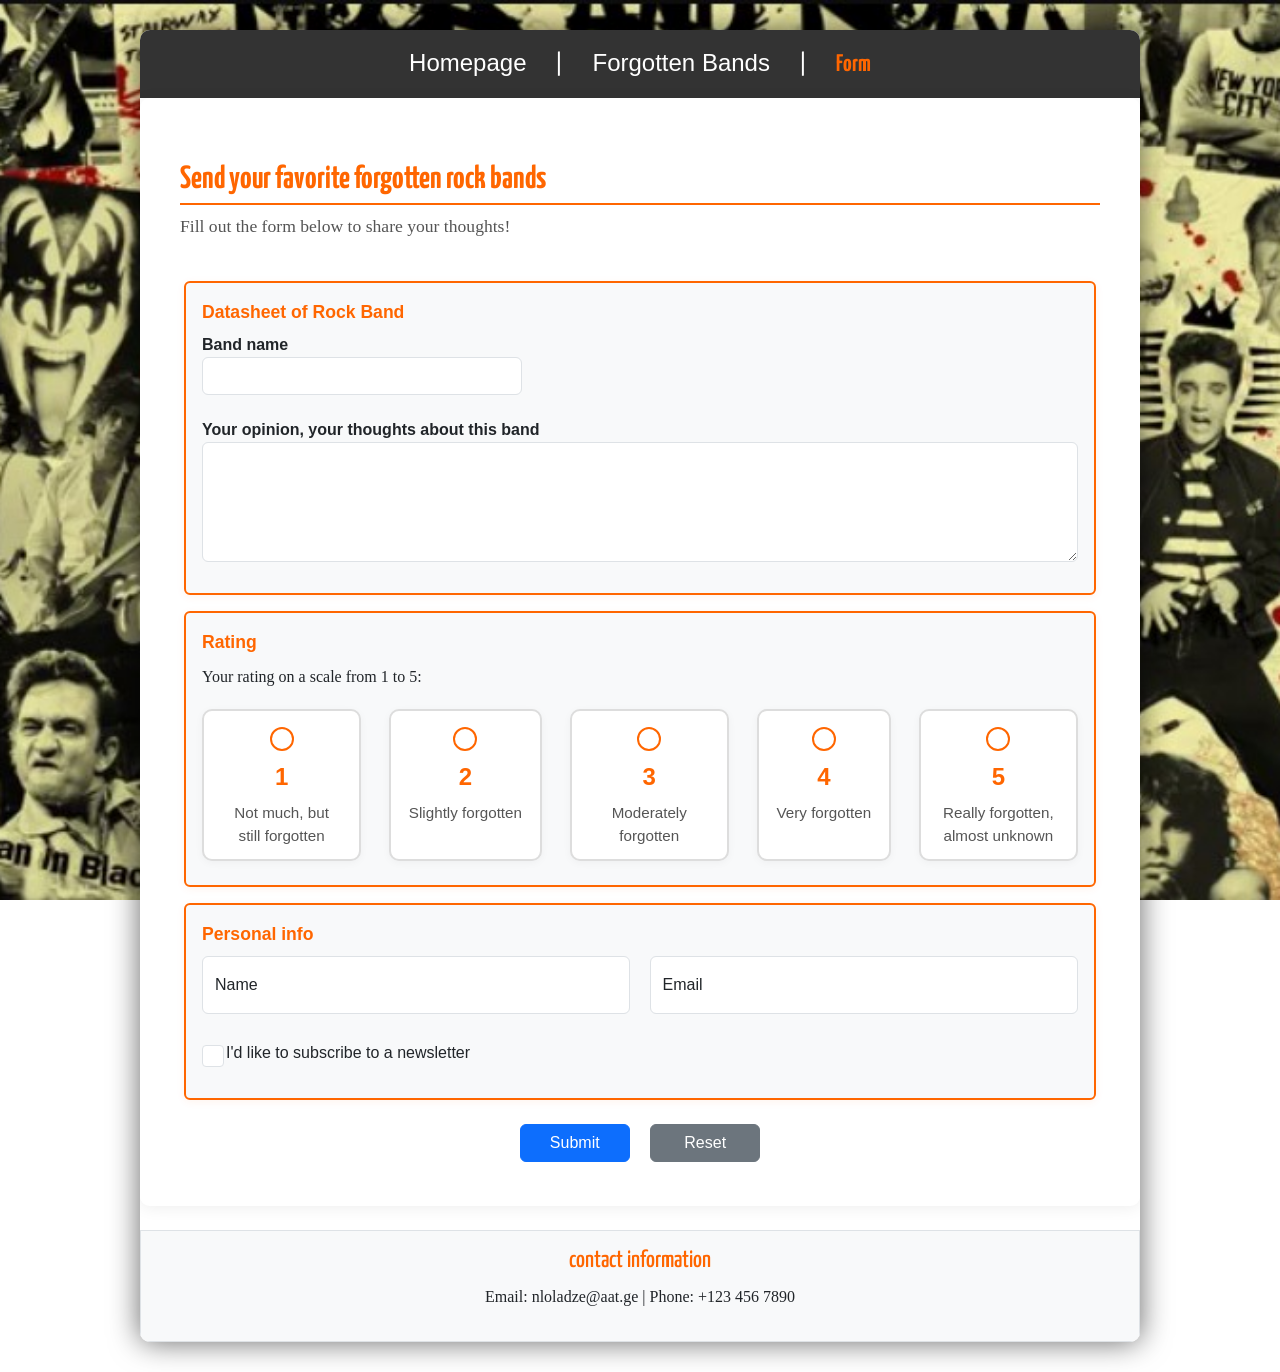
<file: form.html>
<!DOCTYPE html>
<html lang="en">
  <head>
    <meta charset="utf-8" >
    <title>Form - Forgotten Rock Bands</title>
    <!-- Bootstrap CSS -->
    <link
      href="https://cdn.jsdelivr.net/npm/bootstrap@5.3.3/dist/css/bootstrap.min.css"
      rel="stylesheet"
      integrity="sha384-QWTKZyjpPEjISv5WaRU9OFeRpok6YctnYmDr5pNlyT2bRjXh0JMhjY6hW+ALEwIH"
      crossorigin="anonymous"
    >
    <link rel="stylesheet" href="css/base.css" >
    <link rel="stylesheet" href="css/page-form.css" >
  </head>

  <body>
    <a href="#main-content" class="skip-link">Skip to main content</a>
    <div class="content-wrapper">
      <header>
        <nav id="mainmenu">
          <a href="index.html">Homepage</a> |
          <a href="forgotten-bands.html">Forgotten Bands</a> | <b>Form</b>
        </nav>
      </header>

      <main id="main-content">
        <div class="form-wrapper">
          <div class="form-header px-3">
            <h2>Send your favorite forgotten rock bands</h2>
            <p>Fill out the form below to share your thoughts!</p>
          </div>

          <div class="form-content bg-white">
            <form
              action="mailto:nloladze@aat.ge"
              method="post"
              enctype="text/plain"
              class="bg-white"
            >
              <fieldset class="border rounded bg-light p-3 mb-3">
                <legend>Datasheet of Rock Band</legend>
                <label for="band-name"><strong>Band name</strong></label>
                <input
                  type="text"
                  id="band-name"
                  name="band-name"
                  class="form-control band-name-input"
                  required
                  maxlength="50"
                  size="30"
                >
                <label for="opinion" class="mt-2"
                  ><strong
                    >Your opinion, your thoughts about this band</strong
                  ></label
                >
                <textarea
                  id="opinion"
                  name="opinion"
                  class="form-control opinion-textarea"
                  rows="4"
                  maxlength="2000"
                ></textarea>
              </fieldset>

              <fieldset class="border rounded bg-light p-3 mb-3">
                <legend>Rating</legend>
                <p>Your rating on a scale from 1 to 5:</p>
                <div
                  class="rating-modern-group"
                  role="radiogroup"
                  aria-label="Band rating"
                >
                  <label class="rating-modern-option">
                    <input
                      type="radio"
                      id="rate1"
                      name="rating"
                      value="1"
                      aria-label="1 - Not much, but still forgotten"
                    >
                    <span class="rating-value">1</span>
                    <span class="rating-desc">Not much, but still forgotten</span>
                  </label>
                  <label class="rating-modern-option">
                    <input
                      type="radio"
                      id="rate2"
                      name="rating"
                      value="2"
                      aria-label="2 - Slightly forgotten"
                    >
                    <span class="rating-value">2</span>
                    <span class="rating-desc">Slightly forgotten</span>
                  </label>
                  <label class="rating-modern-option">
                    <input
                      type="radio"
                      id="rate3"
                      name="rating"
                      value="3"
                      aria-label="3 - Moderately forgotten"
                    >
                    <span class="rating-value">3</span>
                    <span class="rating-desc">Moderately forgotten</span>
                  </label>
                  <label class="rating-modern-option">
                    <input
                      type="radio"
                      id="rate4"
                      name="rating"
                      value="4"
                      aria-label="4 - Very forgotten"
                    >
                    <span class="rating-value">4</span>
                    <span class="rating-desc">Very forgotten</span>
                  </label>
                  <label class="rating-modern-option">
                    <input
                      type="radio"
                      id="rate5"
                      name="rating"
                      value="5"
                      aria-label="5 - Really forgotten, almost unknown"
                    >
                    <span class="rating-value">5</span>
                    <span class="rating-desc"
                      >Really forgotten, almost unknown</span
                    >
                  </label>
                </div>
              </fieldset>

              <fieldset class="border rounded bg-light p-3">
                <legend>Personal info</legend>
                <div class="personal-info-grid">
                  <div class="form-floating">
                    <input
                      type="text"
                      id="name"
                      name="name"
                      class="form-control"
                      required
                      maxlength="30"
                      size="20"
                      placeholder="Name"
                    >
                    <label for="name">Name</label>
                  </div>
                  <div class="form-floating">
                    <input
                      type="email"
                      id="email"
                      name="email"
                      class="form-control"
                      required
                      maxlength="40"
                      size="25"
                      placeholder="Email"
                    >
                    <label for="email">Email</label>
                  </div>
                </div>
                <div class="form-check mt-2">
                  <input
                    class="form-check-input"
                    type="checkbox"
                    id="newsletter"
                    name="newsletter"
                  >
                  <label class="form-check-label" for="newsletter"
                    >I'd like to subscribe to a newsletter</label
                  >
                </div>
              </fieldset>

              <div class="text-center mt-3">
                <button type="submit" class="btn btn-primary">Submit</button>
                <button type="reset" class="btn btn-secondary">Reset</button>
              </div>
            </form>
          </div>
        </div>
      </main>
      <footer class="mt-4 p-3 bg-light border">
        <h4>contact information</h4>
        <p>Email: nloladze@aat.ge | Phone: +123 456 7890</p>
      </footer>
    </div>

    <script src="https://cdn.jsdelivr.net/npm/bootstrap@5.3.3/dist/js/bootstrap.bundle.min.js"></script>
    
  </body>
</html>
</file>
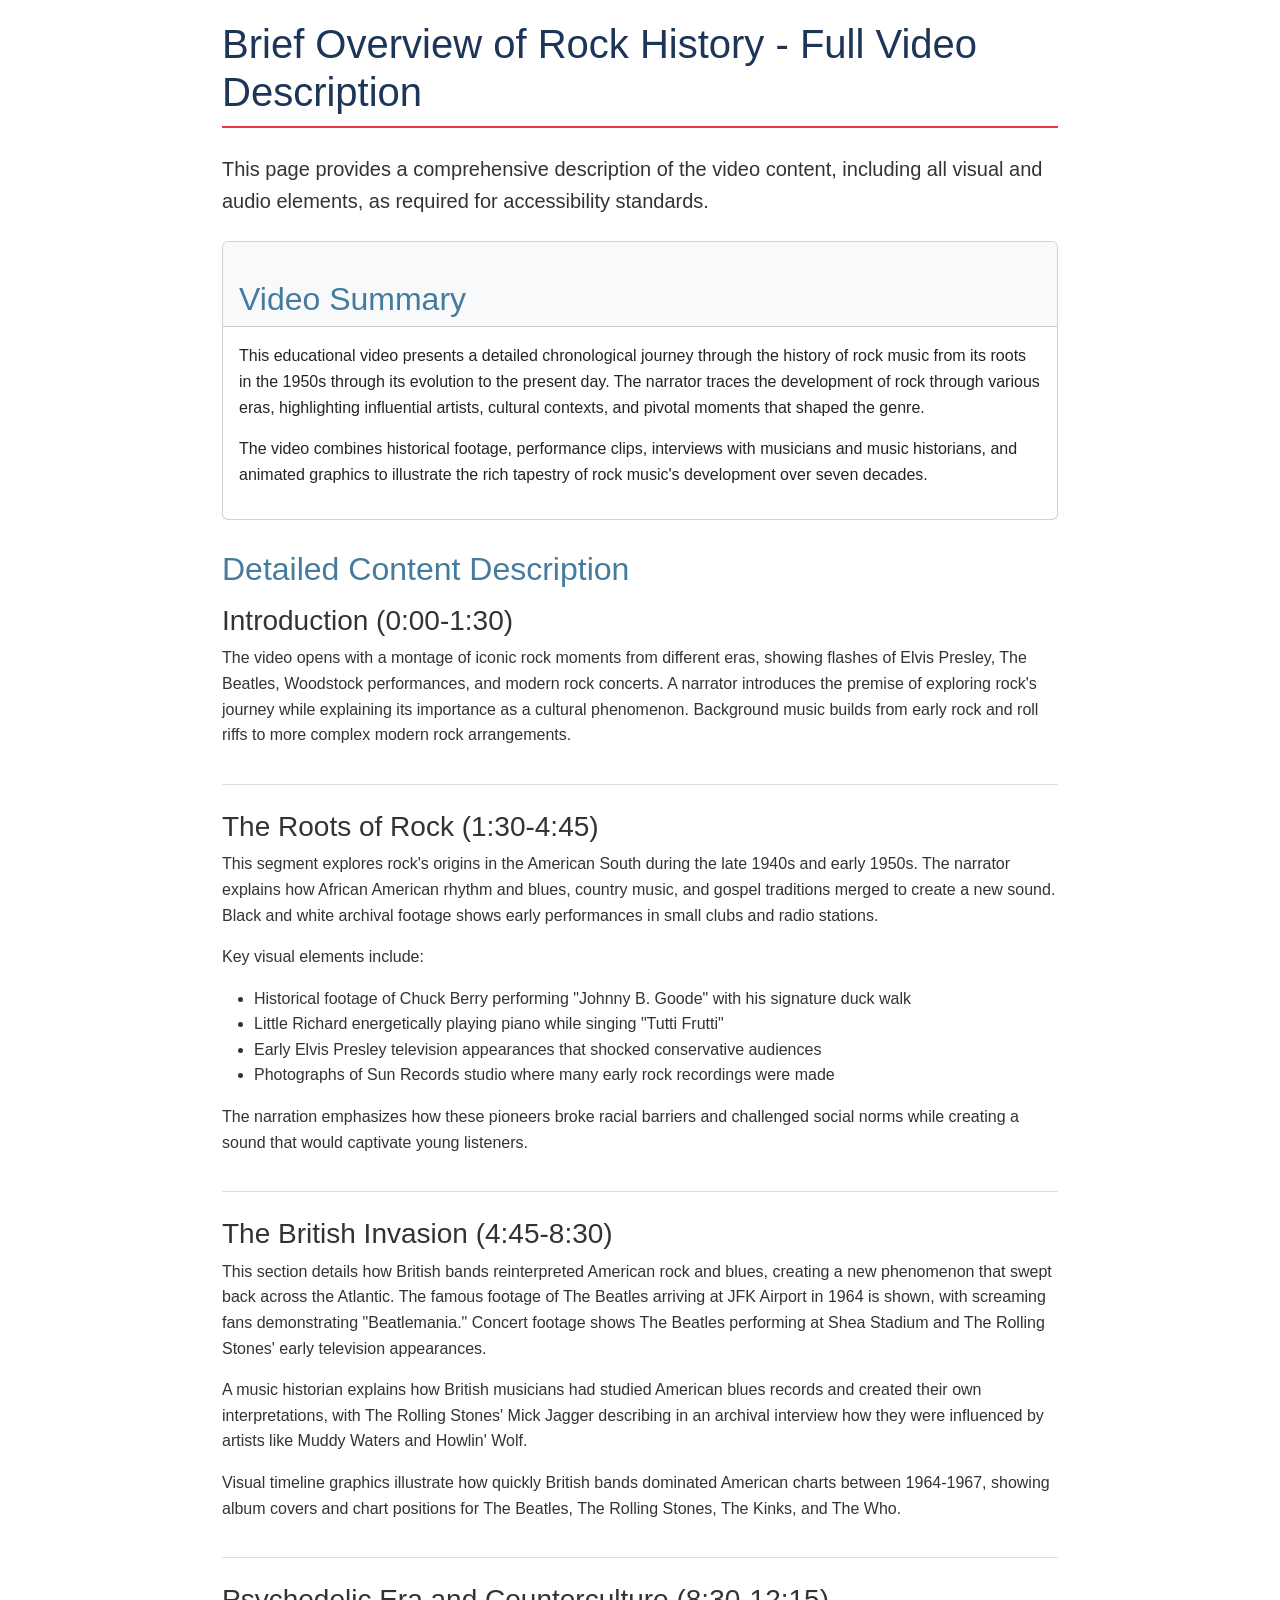
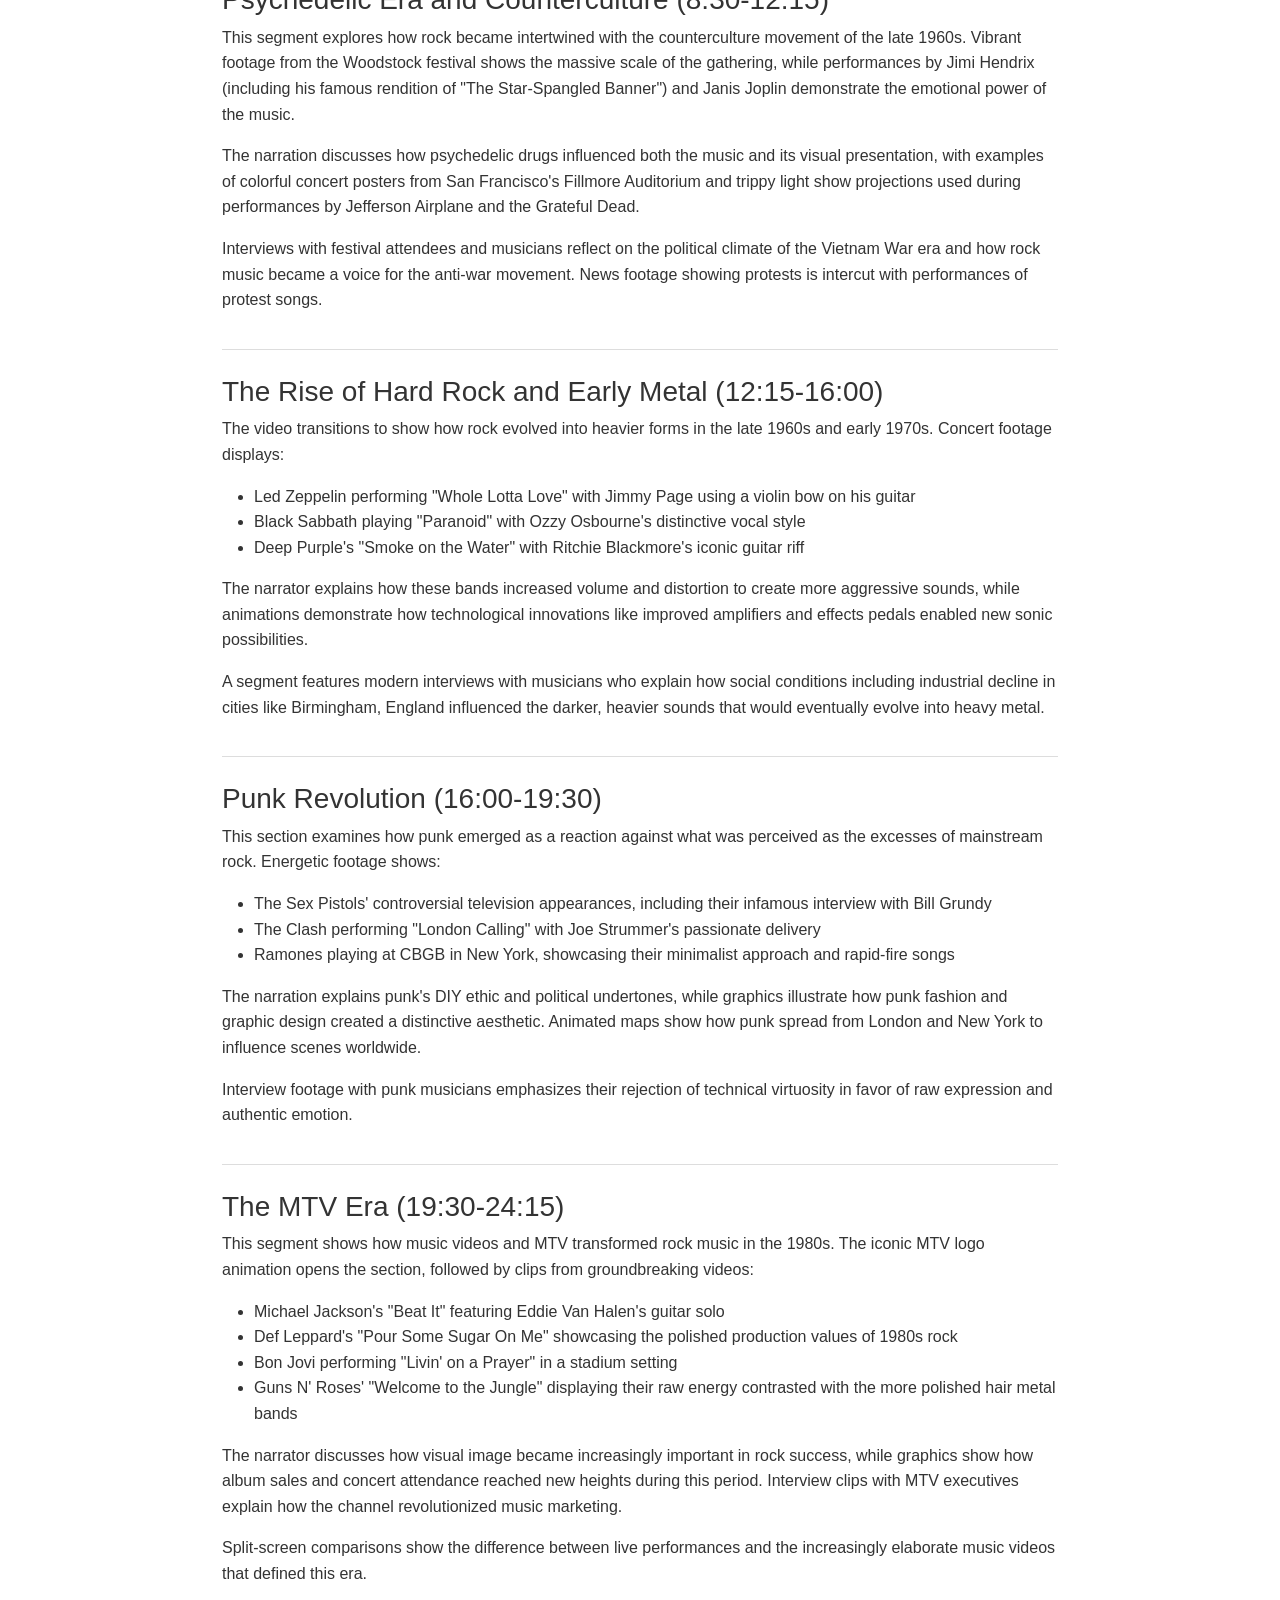
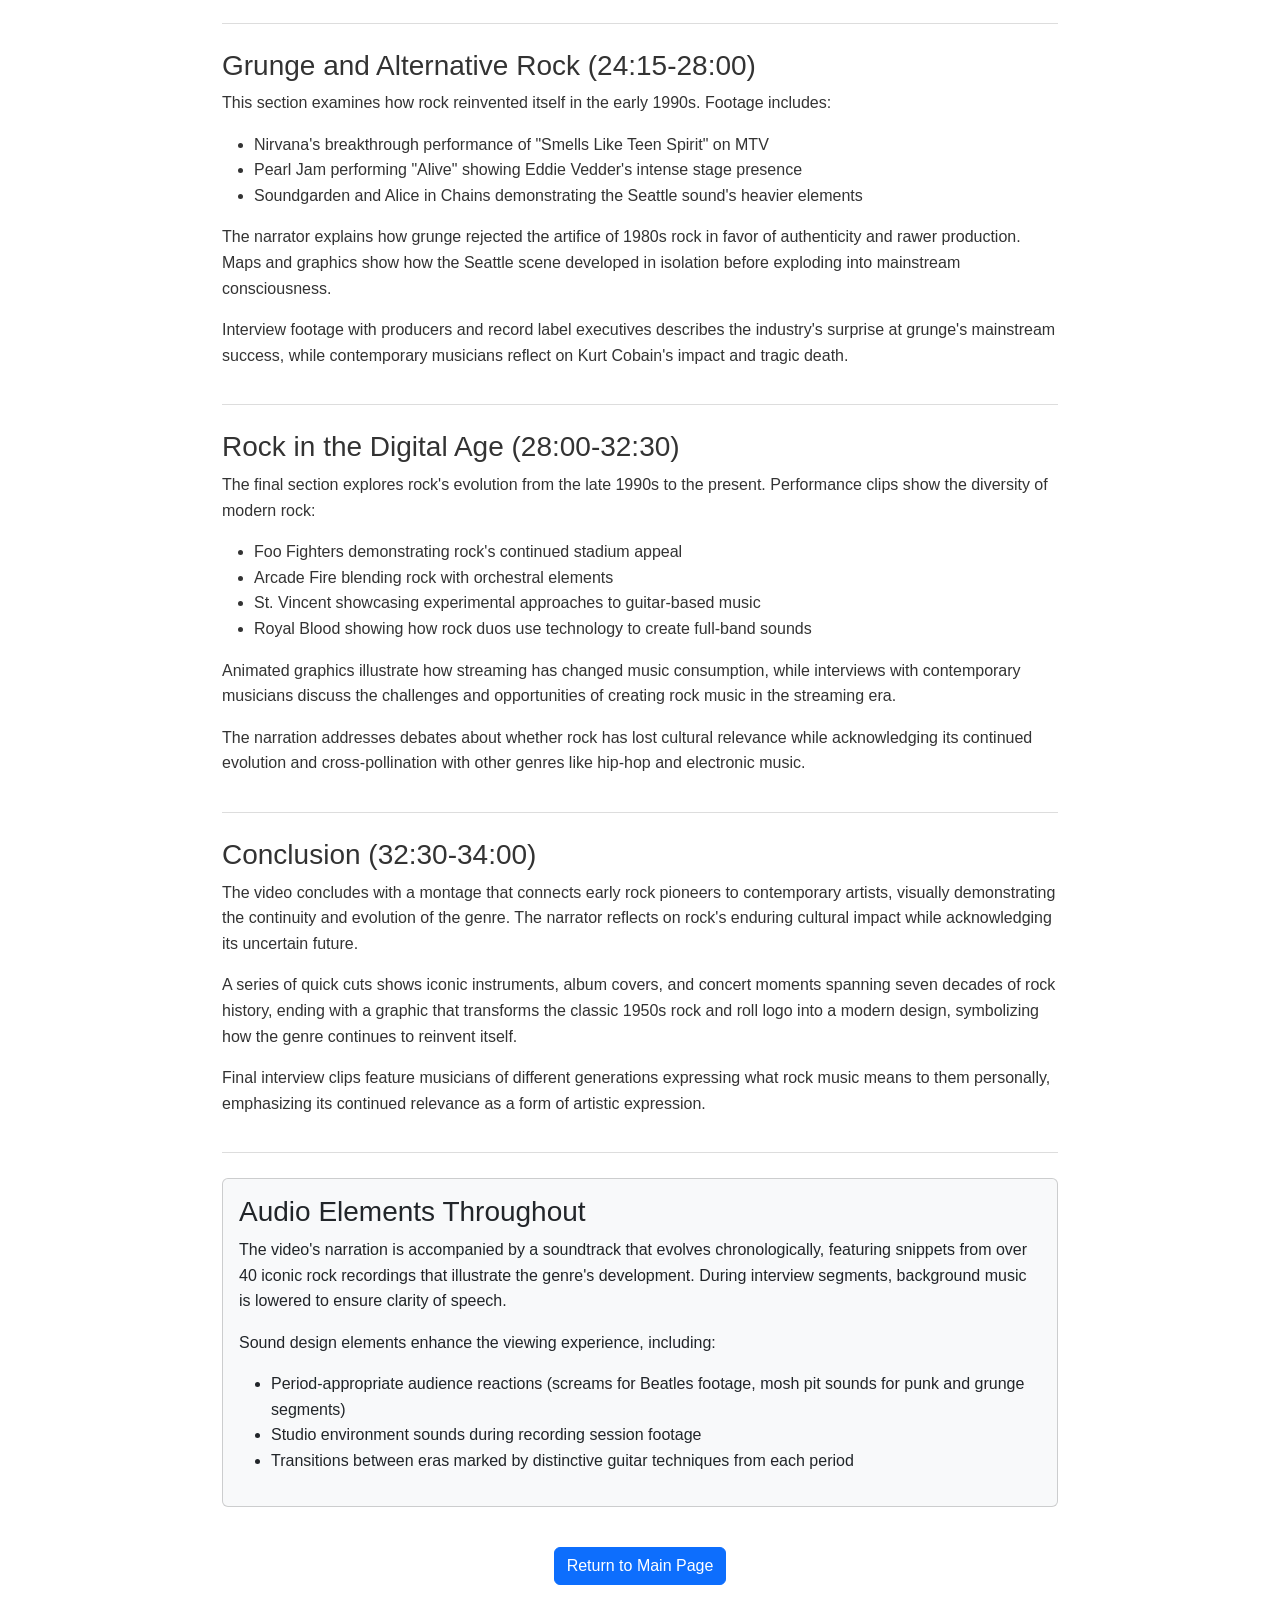
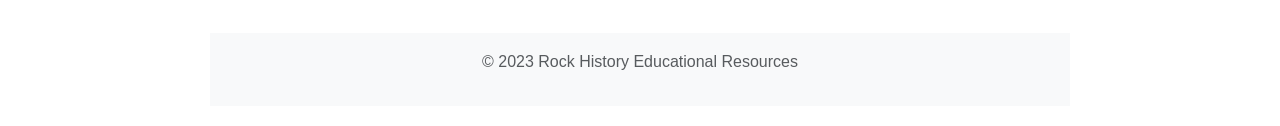
<file: video-description.html>
<!DOCTYPE html>
<html lang="en">
<head>
    <meta charset="UTF-8">
    <meta name="viewport" content="width=device-width, initial-scale=1.0">
    <title>Rock History Video Description</title>
    <link href="https://cdn.jsdelivr.net/npm/bootstrap@5.3.0/dist/css/bootstrap.min.css" rel="stylesheet">
    <style>
        body {
            font-family: Arial, sans-serif;
            line-height: 1.6;
            color: #333;
            max-width: 900px;
            margin: 0 auto;
            padding: 20px;
        }
        h1 {
            color: #1d3557;
            border-bottom: 2px solid #e63946;
            padding-bottom: 10px;
            margin-bottom: 25px;
        }
        h2 {
            color: #457b9d;
            margin-top: 30px;
            margin-bottom: 15px;
        }
        .timeline-item {
            margin-bottom: 25px;
            padding-bottom: 20px;
            border-bottom: 1px solid #ddd;
        }
        .timeline-year {
            font-weight: bold;
            color: #e63946;
            margin-right: 10px;
        }
        .return-link {
            margin-top: 40px;
        }
    </style>
</head>
<body>
    <div class="container">
        <h1>Brief Overview of Rock History - Full Video Description</h1>
        
        <p class="lead">This page provides a comprehensive description of the video content, including all visual and audio elements, as required for accessibility standards.</p>
        
        <div class="card my-4">
            <div class="card-header bg-light">
                <h2 class="mb-0">Video Summary</h2>
            </div>
            <div class="card-body">
                <p>This educational video presents a detailed chronological journey through the history of rock music from its roots in the 1950s through its evolution to the present day. The narrator traces the development of rock through various eras, highlighting influential artists, cultural contexts, and pivotal moments that shaped the genre.</p>
                
                <p>The video combines historical footage, performance clips, interviews with musicians and music historians, and animated graphics to illustrate the rich tapestry of rock music's development over seven decades.</p>
            </div>
        </div>
        
        <h2>Detailed Content Description</h2>
        
        <div class="timeline-item">
            <h3>Introduction (0:00-1:30)</h3>
            <p>The video opens with a montage of iconic rock moments from different eras, showing flashes of Elvis Presley, The Beatles, Woodstock performances, and modern rock concerts. A narrator introduces the premise of exploring rock's journey while explaining its importance as a cultural phenomenon. Background music builds from early rock and roll riffs to more complex modern rock arrangements.</p>
        </div>
        
        <div class="timeline-item">
            <h3>The Roots of Rock (1:30-4:45)</h3>
            <p>This segment explores rock's origins in the American South during the late 1940s and early 1950s. The narrator explains how African American rhythm and blues, country music, and gospel traditions merged to create a new sound. Black and white archival footage shows early performances in small clubs and radio stations.</p>
            
            <p>Key visual elements include:</p>
            <ul>
                <li>Historical footage of Chuck Berry performing "Johnny B. Goode" with his signature duck walk</li>
                <li>Little Richard energetically playing piano while singing "Tutti Frutti"</li>
                <li>Early Elvis Presley television appearances that shocked conservative audiences</li>
                <li>Photographs of Sun Records studio where many early rock recordings were made</li>
            </ul>
            
            <p>The narration emphasizes how these pioneers broke racial barriers and challenged social norms while creating a sound that would captivate young listeners.</p>
        </div>
        
        <div class="timeline-item">
            <h3>The British Invasion (4:45-8:30)</h3>
            <p>This section details how British bands reinterpreted American rock and blues, creating a new phenomenon that swept back across the Atlantic. The famous footage of The Beatles arriving at JFK Airport in 1964 is shown, with screaming fans demonstrating "Beatlemania." Concert footage shows The Beatles performing at Shea Stadium and The Rolling Stones' early television appearances.</p>
            
            <p>A music historian explains how British musicians had studied American blues records and created their own interpretations, with The Rolling Stones' Mick Jagger describing in an archival interview how they were influenced by artists like Muddy Waters and Howlin' Wolf.</p>
            
            <p>Visual timeline graphics illustrate how quickly British bands dominated American charts between 1964-1967, showing album covers and chart positions for The Beatles, The Rolling Stones, The Kinks, and The Who.</p>
        </div>
        
        <div class="timeline-item">
            <h3>Psychedelic Era and Counterculture (8:30-12:15)</h3>
            <p>This segment explores how rock became intertwined with the counterculture movement of the late 1960s. Vibrant footage from the Woodstock festival shows the massive scale of the gathering, while performances by Jimi Hendrix (including his famous rendition of "The Star-Spangled Banner") and Janis Joplin demonstrate the emotional power of the music.</p>
            
            <p>The narration discusses how psychedelic drugs influenced both the music and its visual presentation, with examples of colorful concert posters from San Francisco's Fillmore Auditorium and trippy light show projections used during performances by Jefferson Airplane and the Grateful Dead.</p>
            
            <p>Interviews with festival attendees and musicians reflect on the political climate of the Vietnam War era and how rock music became a voice for the anti-war movement. News footage showing protests is intercut with performances of protest songs.</p>
        </div>
        
        <div class="timeline-item">
            <h3>The Rise of Hard Rock and Early Metal (12:15-16:00)</h3>
            <p>The video transitions to show how rock evolved into heavier forms in the late 1960s and early 1970s. Concert footage displays:</p>
            <ul>
                <li>Led Zeppelin performing "Whole Lotta Love" with Jimmy Page using a violin bow on his guitar</li>
                <li>Black Sabbath playing "Paranoid" with Ozzy Osbourne's distinctive vocal style</li>
                <li>Deep Purple's "Smoke on the Water" with Ritchie Blackmore's iconic guitar riff</li>
            </ul>
            
            <p>The narrator explains how these bands increased volume and distortion to create more aggressive sounds, while animations demonstrate how technological innovations like improved amplifiers and effects pedals enabled new sonic possibilities.</p>
            
            <p>A segment features modern interviews with musicians who explain how social conditions including industrial decline in cities like Birmingham, England influenced the darker, heavier sounds that would eventually evolve into heavy metal.</p>
        </div>
        
        <div class="timeline-item">
            <h3>Punk Revolution (16:00-19:30)</h3>
            <p>This section examines how punk emerged as a reaction against what was perceived as the excesses of mainstream rock. Energetic footage shows:</p>
            <ul>
                <li>The Sex Pistols' controversial television appearances, including their infamous interview with Bill Grundy</li>
                <li>The Clash performing "London Calling" with Joe Strummer's passionate delivery</li>
                <li>Ramones playing at CBGB in New York, showcasing their minimalist approach and rapid-fire songs</li>
            </ul>
            
            <p>The narration explains punk's DIY ethic and political undertones, while graphics illustrate how punk fashion and graphic design created a distinctive aesthetic. Animated maps show how punk spread from London and New York to influence scenes worldwide.</p>
            
            <p>Interview footage with punk musicians emphasizes their rejection of technical virtuosity in favor of raw expression and authentic emotion.</p>
        </div>
        
        <div class="timeline-item">
            <h3>The MTV Era (19:30-24:15)</h3>
            <p>This segment shows how music videos and MTV transformed rock music in the 1980s. The iconic MTV logo animation opens the section, followed by clips from groundbreaking videos:</p>
            <ul>
                <li>Michael Jackson's "Beat It" featuring Eddie Van Halen's guitar solo</li>
                <li>Def Leppard's "Pour Some Sugar On Me" showcasing the polished production values of 1980s rock</li>
                <li>Bon Jovi performing "Livin' on a Prayer" in a stadium setting</li>
                <li>Guns N' Roses' "Welcome to the Jungle" displaying their raw energy contrasted with the more polished hair metal bands</li>
            </ul>
            
            <p>The narrator discusses how visual image became increasingly important in rock success, while graphics show how album sales and concert attendance reached new heights during this period. Interview clips with MTV executives explain how the channel revolutionized music marketing.</p>
            
            <p>Split-screen comparisons show the difference between live performances and the increasingly elaborate music videos that defined this era.</p>
        </div>
        
        <div class="timeline-item">
            <h3>Grunge and Alternative Rock (24:15-28:00)</h3>
            <p>This section examines how rock reinvented itself in the early 1990s. Footage includes:</p>
            <ul>
                <li>Nirvana's breakthrough performance of "Smells Like Teen Spirit" on MTV</li>
                <li>Pearl Jam performing "Alive" showing Eddie Vedder's intense stage presence</li>
                <li>Soundgarden and Alice in Chains demonstrating the Seattle sound's heavier elements</li>
            </ul>
            
            <p>The narrator explains how grunge rejected the artifice of 1980s rock in favor of authenticity and rawer production. Maps and graphics show how the Seattle scene developed in isolation before exploding into mainstream consciousness.</p>
            
            <p>Interview footage with producers and record label executives describes the industry's surprise at grunge's mainstream success, while contemporary musicians reflect on Kurt Cobain's impact and tragic death.</p>
        </div>
        
        <div class="timeline-item">
            <h3>Rock in the Digital Age (28:00-32:30)</h3>
            <p>The final section explores rock's evolution from the late 1990s to the present. Performance clips show the diversity of modern rock:</p>
            <ul>
                <li>Foo Fighters demonstrating rock's continued stadium appeal</li>
                <li>Arcade Fire blending rock with orchestral elements</li>
                <li>St. Vincent showcasing experimental approaches to guitar-based music</li>
                <li>Royal Blood showing how rock duos use technology to create full-band sounds</li>
            </ul>
            
            <p>Animated graphics illustrate how streaming has changed music consumption, while interviews with contemporary musicians discuss the challenges and opportunities of creating rock music in the streaming era.</p>
            
            <p>The narration addresses debates about whether rock has lost cultural relevance while acknowledging its continued evolution and cross-pollination with other genres like hip-hop and electronic music.</p>
        </div>
        
        <div class="timeline-item">
            <h3>Conclusion (32:30-34:00)</h3>
            <p>The video concludes with a montage that connects early rock pioneers to contemporary artists, visually demonstrating the continuity and evolution of the genre. The narrator reflects on rock's enduring cultural impact while acknowledging its uncertain future.</p>
            
            <p>A series of quick cuts shows iconic instruments, album covers, and concert moments spanning seven decades of rock history, ending with a graphic that transforms the classic 1950s rock and roll logo into a modern design, symbolizing how the genre continues to reinvent itself.</p>
            
            <p>Final interview clips feature musicians of different generations expressing what rock music means to them personally, emphasizing its continued relevance as a form of artistic expression.</p>
        </div>
        
        <div class="card bg-light my-4">
            <div class="card-body">
                <h3>Audio Elements Throughout</h3>
                <p>The video's narration is accompanied by a soundtrack that evolves chronologically, featuring snippets from over 40 iconic rock recordings that illustrate the genre's development. During interview segments, background music is lowered to ensure clarity of speech.</p>
                
                <p>Sound design elements enhance the viewing experience, including:</p>
                <ul>
                    <li>Period-appropriate audience reactions (screams for Beatles footage, mosh pit sounds for punk and grunge segments)</li>
                    <li>Studio environment sounds during recording session footage</li>
                    <li>Transitions between eras marked by distinctive guitar techniques from each period</li>
                </ul>
            </div>
        </div>
        
        <div class="return-link text-center">
            <a href="index.html" class="btn btn-primary">Return to Main Page</a>
        </div>
    </div>

    <footer class="bg-light mt-5 py-3 text-center">
        <p class="text-muted">© 2023 Rock History Educational Resources</p>
    </footer>

    <script src="https://cdn.jsdelivr.net/npm/bootstrap@5.3.0/dist/js/bootstrap.bundle.min.js"></script>
</body>
</html>
</file>
<file: css/base.css>
@import url("https://fonts.googleapis.com/css?family=Yanone+Kaffeesatz");
@import url("https://fonts.googleapis.com/css?family=Dekko");
@import url('print.css') print;

body {
  font-family: Arial, Helvetica, sans-serif;
  font-size: 16px; 
}


small, .small-text, footer small, figcaption small {
  font-family: Helvetica, Arial, sans-serif;
  font-size: 0.875rem; 
}

h1,
footer p,
figcaption,
figure,
video {
  text-align: center;
}

p {
  text-align: justify;
}

figure pre,
nav#mainmenu {
  text-align: center;
}

figcaption {
  font-family: "Dekko", cursive;
}

h1 {
  font-size: 3rem;
  font-family: "Yanone Kaffeesatz", Impact, sans-serif;
}

h2,
h3,
header nav#mainmenu {
  font-size: 1.5rem;
  font-family: "Yanone Kaffeesatz", Arial, sans-serif;
}

aside h2,
q {
  font-style: italic;
}

figcaption {
  font-weight: bold;
}

h1 {
  font-variant: small-caps;
  letter-spacing: 2px;
  text-shadow: gray 5px 7px 3px;
}

p {
  line-height: 1.5em;
  text-indent: 1em;
  font-family: Georgia, "Times New Roman", serif;
}

p:first-of-type {
  text-indent: 0;
}

h3 {
  color: #786f61;
}

pre {
  background-color: black;
  color: white;
  font-family: "Courier New", monospace;
}

figure,
video {
  background-color: rgb(242, 240, 240);
}

body {
  background-image: url("../assets/pagebackground.jpg");
  background-attachment: fixed;
  background-size: cover;
  background-position: center;
  display: flex;
  justify-content: center;
  align-items: flex-start;
  padding: 30px 0;
}

.content-wrapper {
  width: 100%;
  background-color: white;
  border-radius: 10px;
  box-shadow: 0 0 30px rgba(0, 0, 0, 0.6);
  overflow: hidden; 
  margin: 0 auto;
}

@media (min-width: 768px) {
  .content-wrapper {
   max-width: 600px;
  }
}

@media (min-width: 992px) {
  .content-wrapper {
    max-width: 800px;
  }
}

@media (min-width: 1200px) {
  .content-wrapper {
    max-width: 1000px;
  }
}

.skip-link {
  position: absolute;
  top: -40px;
  left: 0;
  background: #ff6600;
  color: white;
  padding: 8px;
  z-index: 100;
  transition: top 0.3s ease;
}

.skip-link:focus {
  top: 0;
}

#mainmenu {
  background-color: #333;
  color: white;
  padding: 15px 0;
  text-align: center;
  font-size: 1.2rem;
  width: 100%;
  font-family: "Yanone Kaffeesatz", Verdana, sans-serif;
}

#mainmenu a {
  color: #fff;
  text-decoration: none;
  margin: 0 15px;
  padding: 5px 10px;
  transition: all 0.3s ease;
}

#mainmenu a:hover {
  background-color: #ff6600;
  border-radius: 3px;
}

#mainmenu b {
  color: #ff6600;
  margin: 0 15px;
  padding: 5px 10px;
}

h1,
h2,
h3 {
  color: #333;
  font-weight: bold;
}

h1 {
  font-size: 2.5rem;
  color: #ff6600;
  text-align: center;
  margin-top: 20px;
  font-variant: small-caps;
  letter-spacing: 2px;
  text-shadow: rgba(0, 0, 0, 0.3) 2px 2px 3px;
}

h2 {
  font-size: 1.8rem;
  border-bottom: 2px solid #ff6600;
  padding-bottom: 5px;
  margin-top: 30px;
}

p {
  line-height: 1.6;
  margin-bottom: 15px;
}

blockquote {
  background-color: #f9f9f9;
  border-left: 4px solid #ff6600;
  padding: 15px;
  margin: 20px 0;
  font-style: italic;
  font-family: Georgia, "Times New Roman", serif;
}

ul {
  list-style-type: square;
  margin-left: 20px;
  font-family: Arial, Helvetica, sans-serif;
}

ul li {
  margin-bottom: 8px;
}


a {
  color: #ff6600;
  transition: color 0.3s ease;
  font-family: Arial, Helvetica, sans-serif;
}

a:hover {
  color: #cc5200;
  text-decoration: underline;
}

a.external-link {
  text-decoration: underline;
  color: #cc5200; 
  font-weight: 500;
  font-size: 1rem;
}

a.external-link:visited {
  color: #0033cc !important; 
}

a.external-link:hover {
  color: #a34200;
}

footer {
  background-color: #333;
  text-align: center;
  font-family: Arial, Helvetica, sans-serif;
}

footer h2,
footer h3,
footer h4 {
  color: #ff6600;
  font-family: "Yanone Kaffeesatz", Impact, sans-serif;
}

form {
  background-color: #f5f5f5;
  padding: 20px;
  border-radius: 5px;
  margin-top: 20px;
  font-family: Arial, Helvetica, sans-serif;
}

input,
textarea,
select {
  width: 100%;
  padding: 10px;
  margin-bottom: 15px;
  border: 1px solid #ddd;
  border-radius: 3px;
  font-family: Arial, Helvetica, sans-serif;
}

button {
  background-color: #ff6600;
  color: white;
  border: none;
  padding: 10px 20px;
  border-radius: 3px;
  cursor: pointer;
  font-weight: bold;
  transition: background-color 0.3s ease;
  font-family: Arial, Helvetica, sans-serif;
}

button:hover {
  background-color: #cc5200;
}
</file>
<file: css/page-form.css>
.rating-row {
  display: flex;
  flex-wrap: wrap;
  align-items: center;
  gap: 1.5em;
  margin-bottom: 0.5em;
}
.rating-row input[type="radio"] {
  margin-right: 0.3em;
  accent-color: #ff6600;
}
.rating-row label {
  margin-right: 1.2em;
  margin-bottom: 0;
  font-weight: 500;
  font-size: 1em;
  color: #333;
  white-space: nowrap;
}

.band-name-input {
  max-width: 350px;
  min-width: 180px;
  width: auto;
}

.name-input {
  max-width: 220px;
  min-width: 120px;
  width: auto;
}

.email-input {
  max-width: 300px;
  min-width: 150px;
  width: auto;
}

.opinion-textarea {
  width: 100%;
  height: 120px;
  resize: vertical;
}

.form-content fieldset {
  border: 2px solid #ff6600 !important;
  box-shadow: 0 2px 8px rgba(255, 102, 0, 0.07);
  margin-bottom: 1.5em;
}
.form-content legend {
  color: #ff6600;
  font-weight: bold;
  font-size: 1.1em;
}

.form-header h2 {
  color: #ff6600;
  font-family: 'Yanone Kaffeesatz', Arial, sans-serif;
  font-size: 2em;
  margin-bottom: 0.2em;
}
.form-header p {
  color: #555;
  font-size: 1.1em;
  margin-bottom: 1.2em;
}

.form-wrapper {
  background: rgba(255,255,255,0.95);
  border-radius: 10px;
  box-shadow: 0 2px 16px rgba(0,0,0,0.07);
  padding: 2em 1.5em 1.5em 1.5em;
}

.form-content .btn {
  min-width: 110px;
  margin: 0 0.5em;
}

.rating-list {
  display: flex;
  flex-direction: column;
  gap: 0.7em;
}
.rating-item {
  display: flex;
  align-items: center;
  gap: 0.7em;
}
.rating-item input[type="radio"] {
  margin-right: 0.5em;
}
.rating-item label {
  margin: 0;
  font-weight: 500;
  font-size: 1em;
  color: #333;
  white-space: normal;
}

.personal-info-grid {
  display: grid;
  grid-template-columns: 1fr 1fr;
  gap: 1.2em;
  margin-bottom: 0.8em;
}
@media (max-width: 700px) {
  .personal-info-grid {
    grid-template-columns: 1fr;
    gap: 0.7em;
  }
}

.personal-info-grid .form-floating {
  width: 100%;
}

.rating-modern-group {
  display: flex;
  flex-direction: row;
  justify-content: space-between;
  align-items: stretch;
  gap: 1.2em;
  margin: 1.2em 0 0.5em 0;
}
.rating-modern-option {
  display: flex;
  flex-direction: column;
  align-items: center;
  background: #fff;
  border: 2px solid #ddd;
  border-radius: 10px;
  padding: 1em 1.1em 0.7em 1.1em;
  min-width: 80px;
  min-height: 80px;
  cursor: pointer;
  transition: border-color 0.2s, box-shadow 0.2s, background 0.2s;
  box-shadow: 0 2px 8px rgba(0,0,0,0.04);
  position: relative;
  font-family: inherit;
}
.rating-modern-option:hover,
.rating-modern-option:focus-within {
  border-color: #ff6600;
  background: #fff7f0;
  box-shadow: 0 4px 16px rgba(255,102,0,0.08);
}
.rating-modern-option input[type="radio"] {
  appearance: none;
  width: 1.2em;
  height: 1.2em;
  border: 2px solid #ff6600;
  border-radius: 50%;
  margin-bottom: 0.5em;
  outline: none;
  cursor: pointer;
  background: #fff;
  transition: box-shadow 0.2s, border-color 0.2s;
  box-shadow: 0 0 0 2px transparent;
  position: relative;
}
.rating-modern-option input[type="radio"]:checked {
  background: #ff6600;
  border-color: #ff6600;
  box-shadow: 0 0 0 2px #ff6600;
}
.rating-modern-option input[type="radio"]:checked::after {
  content: '';
  display: block;
  width: 0.6em;
  height: 0.6em;
  background: #fff;
  border-radius: 50%;
  position: absolute;
  left: 0.3em;
  top: 0.3em;
}
.rating-value {
  font-size: 1.5em;
  font-weight: bold;
  color: #ff6600;
  margin-bottom: 0.2em;
}
.rating-desc {
  font-size: 0.95em;
  color: #555;
  text-align: center;
  margin-top: 0.2em;
  max-width: 120px;
}
.rating-modern-option input[type="radio"]:focus {
  outline: 2px solid #ff6600;
  outline-offset: 2px;
}
@media (max-width: 700px) {
  .rating-modern-group {
    flex-direction: column;
    gap: 0.7em;
    align-items: stretch;
  }
  .rating-modern-option {
    min-width: 0;
    width: 100%;
    flex: 1 1 100%;
  }
}
</file>
